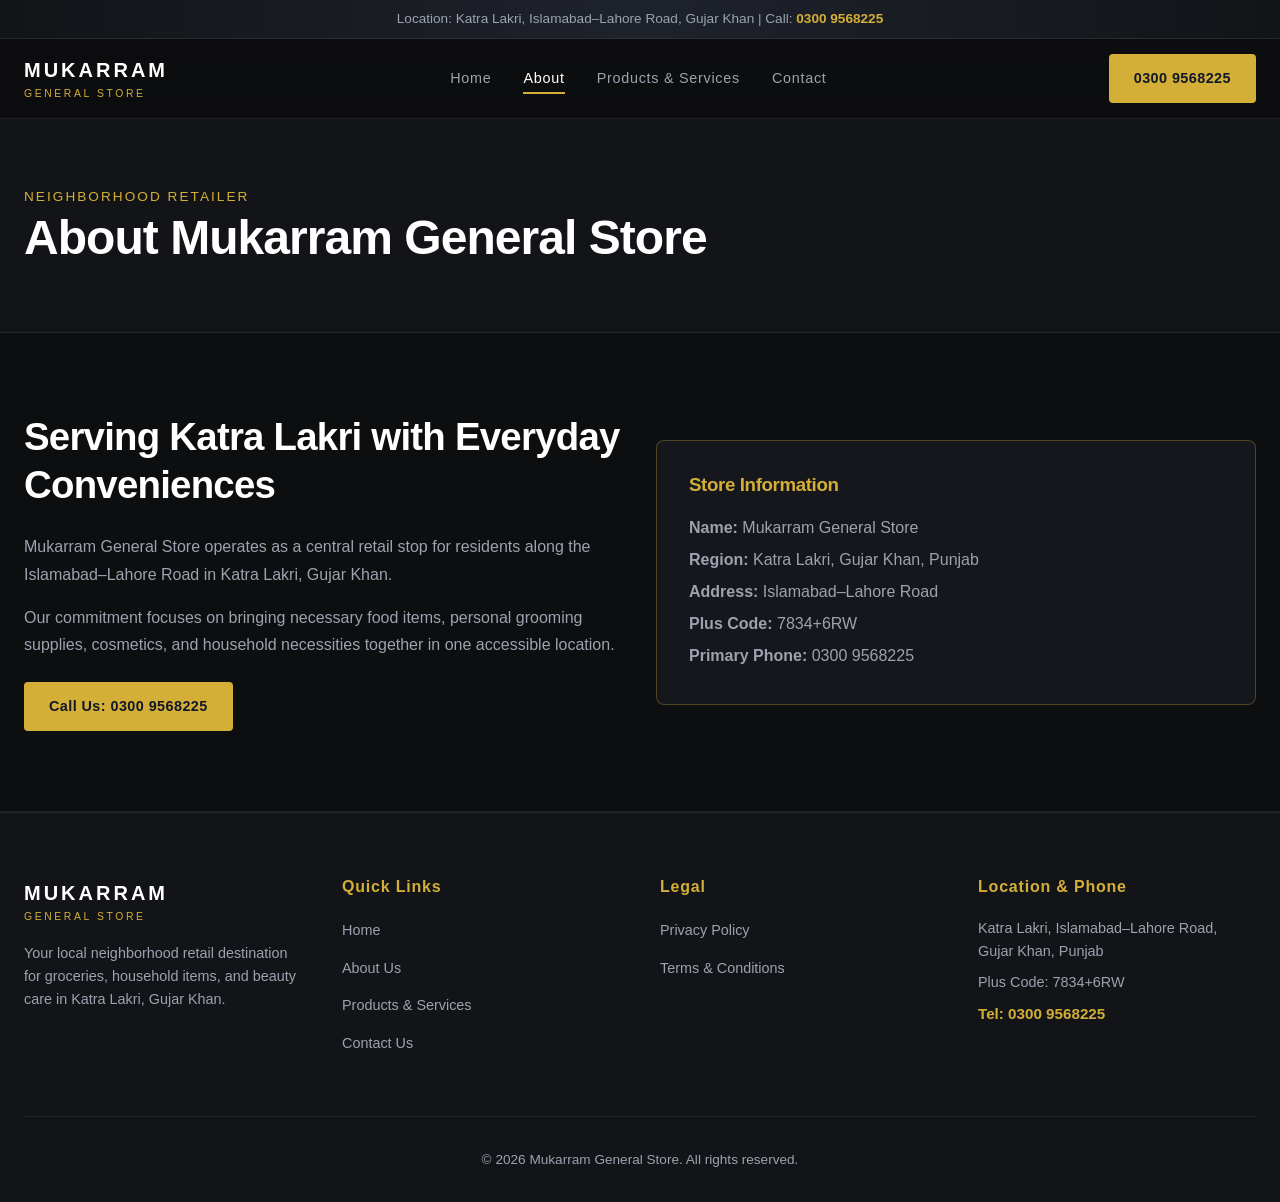
<file: about.html>
<!DOCTYPE html>
<html lang="en">
<head>
  <meta charset="UTF-8">
  <meta name="viewport" content="width=device-width, initial-scale=1.0">
  <title>About Us | Mukarram General Store</title>
  <meta name="description" content="Learn more about Mukarram General Store, located in Katra Lakri, Gujar Khan. Serving the local community with everyday pantry staples, household products, and cosmetics.">
  <meta name="robots" content="index, follow">
  <link rel="canonical" href="https://mukarramgeneralstore.com/about.html">
  <link rel="stylesheet" href="style.css">
</head>
<body>

  <a href="#main-content" class="skip-link">Skip to main content</a>

  <div class="top-bar">
    <div class="container">
      Location: Katra Lakri, Islamabad–Lahore Road, Gujar Khan | Call: <strong>0300 9568225</strong>
    </div>
  </div>

  <header class="header">
    <div class="container nav-wrapper">
      <a href="index.html" class="brand-logo">
        <span class="brand-main">Mukarram</span>
        <span class="brand-sub">General Store</span>
      </a>

      <nav aria-label="Main Navigation">
        <ul class="nav-menu">
          <li><a href="index.html" class="nav-link">Home</a></li>
          <li><a href="about.html" class="nav-link active">About</a></li>
          <li><a href="services.html" class="nav-link">Products & Services</a></li>
          <li><a href="contact.html" class="nav-link">Contact</a></li>
        </ul>
      </nav>

      <div class="header-cta">
        <a href="tel:+923009568225" class="btn btn-primary">0300 9568225</a>
      </div>

      <button class="mobile-toggle" id="mobile-toggle" aria-label="Toggle navigation menu" aria-expanded="false">
        <span class="hamburger-line"></span>
        <span class="hamburger-line"></span>
        <span class="hamburger-line"></span>
      </button>
    </div>
  </header>

  <div class="mobile-nav-overlay" id="mobile-nav-overlay" aria-hidden="true">
    <ul>
      <li><a href="index.html" class="nav-link">Home</a></li>
      <li><a href="about.html" class="nav-link active">About</a></li>
      <li><a href="services.html" class="nav-link">Products & Services</a></li>
      <li><a href="contact.html" class="nav-link">Contact</a></li>
    </ul>
    <a href="tel:+923009568225" class="btn btn-primary">Call 0300 9568225</a>
  </div>

  <main id="main-content">
    <section class="page-banner">
      <div class="container">
        <span class="section-subtitle">Neighborhood Retailer</span>
        <h1>About Mukarram General Store</h1>
      </div>
    </section>

    <section class="section">
      <div class="container">
        <div class="grid grid-2" style="align-items: center;">
          <div>
            <h2 class="section-title" style="margin-bottom: 1.5rem;">Serving Katra Lakri with Everyday Conveniences</h2>
            <p style="color: var(--text-muted); margin-bottom: 1rem; line-height: 1.7;">
              Mukarram General Store operates as a central retail stop for residents along the Islamabad–Lahore Road in Katra Lakri, Gujar Khan.
            </p>
            <p style="color: var(--text-muted); margin-bottom: 1.5rem; line-height: 1.7;">
              Our commitment focuses on bringing necessary food items, personal grooming supplies, cosmetics, and household necessities together in one accessible location.
            </p>
            <a href="tel:+923009568225" class="btn btn-primary">Call Us: 0300 9568225</a>
          </div>
          <div class="card" style="border-color: var(--border-gold);">
            <h3 style="color: var(--accent-gold); margin-bottom: 1rem;">Store Information</h3>
            <ul style="list-style: none; color: var(--text-muted); line-height: 2;">
              <li><strong>Name:</strong> Mukarram General Store</li>
              <li><strong>Region:</strong> Katra Lakri, Gujar Khan, Punjab</li>
              <li><strong>Address:</strong> Islamabad–Lahore Road</li>
              <li><strong>Plus Code:</strong> 7834+6RW</li>
              <li><strong>Primary Phone:</strong> 0300 9568225</li>
            </ul>
          </div>
        </div>
      </div>
    </section>
  </main>

  <footer class="footer">
    <div class="container">
      <div class="footer-grid">
        <div class="footer-brand">
          <a href="index.html" class="brand-logo">
            <span class="brand-main">Mukarram</span>
            <span class="brand-sub">General Store</span>
          </a>
          <p>Your local neighborhood retail destination for groceries, household items, and beauty care in Katra Lakri, Gujar Khan.</p>
        </div>

        <div>
          <h4 class="footer-heading">Quick Links</h4>
          <ul class="footer-links">
            <li><a href="index.html">Home</a></li>
            <li><a href="about.html">About Us</a></li>
            <li><a href="services.html">Products & Services</a></li>
            <li><a href="contact.html">Contact Us</a></li>
          </ul>
        </div>

        <div>
          <h4 class="footer-heading">Legal</h4>
          <ul class="footer-links">
            <li><a href="privacy-policy.html">Privacy Policy</a></li>
            <li><a href="terms.html">Terms & Conditions</a></li>
          </ul>
        </div>

        <div>
          <h4 class="footer-heading">Location & Phone</h4>
          <p style="color: var(--text-muted); font-size: 0.9rem; margin-bottom: 0.5rem;">Katra Lakri, Islamabad–Lahore Road, Gujar Khan, Punjab</p>
          <p style="color: var(--text-muted); font-size: 0.9rem; margin-bottom: 0.5rem;">Plus Code: 7834+6RW</p>
          <p style="color: var(--accent-gold); font-weight: 600; font-size: 0.95rem;">Tel: 0300 9568225</p>
        </div>
      </div>

      <div class="footer-bottom">
        <p>&copy; 2026 Mukarram General Store. All rights reserved.</p>
      </div>
    </div>
  </footer>

  <script src="main.js" defer></script>
</body>
</html>
</file>
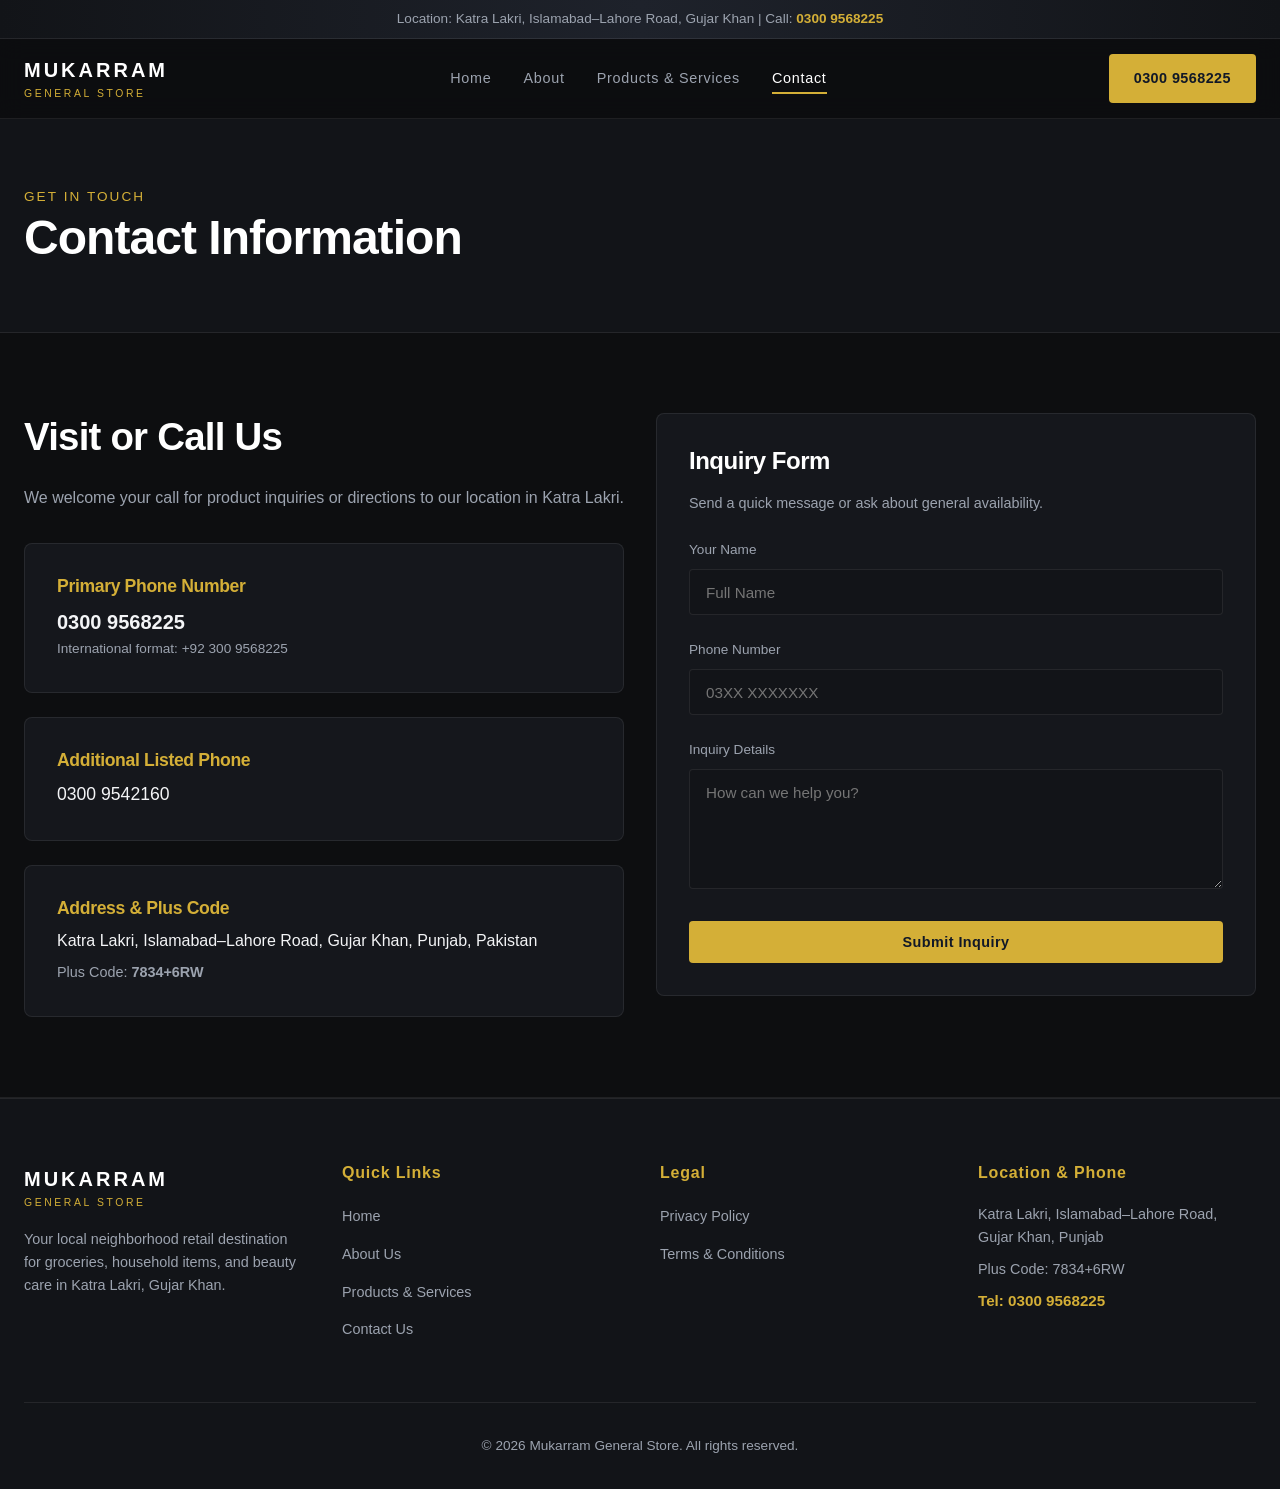
<file: contact.html>
<!DOCTYPE html>
<html lang="en">
<head>
  <meta charset="UTF-8">
  <meta name="viewport" content="width=device-width, initial-scale=1.0">
  <title>Contact Us | Mukarram General Store</title>
  <meta name="description" content="Contact Mukarram General Store in Katra Lakri, Gujar Khan. Call us at 0300 9568225 for inquiries regarding stock availability and location.">
  <meta name="robots" content="index, follow">
  <link rel="canonical" href="https://mukarramgeneralstore.com/contact.html">
  <link rel="stylesheet" href="style.css">
</head>
<body>

  <a href="#main-content" class="skip-link">Skip to main content</a>

  <div class="top-bar">
    <div class="container">
      Location: Katra Lakri, Islamabad–Lahore Road, Gujar Khan | Call: <strong>0300 9568225</strong>
    </div>
  </div>

  <header class="header">
    <div class="container nav-wrapper">
      <a href="index.html" class="brand-logo">
        <span class="brand-main">Mukarram</span>
        <span class="brand-sub">General Store</span>
      </a>

      <nav aria-label="Main Navigation">
        <ul class="nav-menu">
          <li><a href="index.html" class="nav-link">Home</a></li>
          <li><a href="about.html" class="nav-link">About</a></li>
          <li><a href="services.html" class="nav-link">Products & Services</a></li>
          <li><a href="contact.html" class="nav-link active">Contact</a></li>
        </ul>
      </nav>

      <div class="header-cta">
        <a href="tel:+923009568225" class="btn btn-primary">0300 9568225</a>
      </div>

      <button class="mobile-toggle" id="mobile-toggle" aria-label="Toggle navigation menu" aria-expanded="false">
        <span class="hamburger-line"></span>
        <span class="hamburger-line"></span>
        <span class="hamburger-line"></span>
      </button>
    </div>
  </header>

  <div class="mobile-nav-overlay" id="mobile-nav-overlay" aria-hidden="true">
    <ul>
      <li><a href="index.html" class="nav-link">Home</a></li>
      <li><a href="about.html" class="nav-link">About</a></li>
      <li><a href="services.html" class="nav-link">Products & Services</a></li>
      <li><a href="contact.html" class="nav-link active">Contact</a></li>
    </ul>
    <a href="tel:+923009568225" class="btn btn-primary">Call 0300 9568225</a>
  </div>

  <main id="main-content">
    <section class="page-banner">
      <div class="container">
        <span class="section-subtitle">Get In Touch</span>
        <h1>Contact Information</h1>
      </div>
    </section>

    <section class="section">
      <div class="container">
        <div class="grid grid-2">
          <div>
            <h2 class="section-title" style="margin-bottom: 1.5rem;">Visit or Call Us</h2>
            <p style="color: var(--text-muted); margin-bottom: 2rem;">
              We welcome your call for product inquiries or directions to our location in Katra Lakri.
            </p>

            <div class="card" style="margin-bottom: 1.5rem;">
              <h3 style="font-size: 1.1rem; color: var(--accent-gold); margin-bottom: 0.5rem;">Primary Phone Number</h3>
              <p style="font-size: 1.25rem; font-weight: bold;"><a href="tel:+923009568225">0300 9568225</a></p>
              <p style="color: var(--text-muted); font-size: 0.85rem;">International format: +92 300 9568225</p>
            </div>

            <div class="card" style="margin-bottom: 1.5rem;">
              <h3 style="font-size: 1.1rem; color: var(--accent-gold); margin-bottom: 0.5rem;">Additional Listed Phone</h3>
              <p style="font-size: 1.1rem;"><a href="tel:+923009542160">0300 9542160</a></p>
            </div>

            <div class="card">
              <h3 style="font-size: 1.1rem; color: var(--accent-gold); margin-bottom: 0.5rem;">Address & Plus Code</h3>
              <p>Katra Lakri, Islamabad–Lahore Road, Gujar Khan, Punjab, Pakistan</p>
              <p style="color: var(--text-muted); font-size: 0.9rem; margin-top: 0.5rem;">Plus Code: <strong>7834+6RW</strong></p>
            </div>
          </div>

          <div>
            <div class="card">
              <h2 style="font-size: 1.5rem; margin-bottom: 1rem;">Inquiry Form</h2>
              <p style="color: var(--text-muted); font-size: 0.9rem; margin-bottom: 1.5rem;">Send a quick message or ask about general availability.</p>
              
              <form id="contact-form">
                <div class="form-group">
                  <label for="name" class="form-label">Your Name</label>
                  <input type="text" id="name" class="form-control" placeholder="Full Name" required>
                </div>
                <div class="form-group">
                  <label for="phone" class="form-label">Phone Number</label>
                  <input type="tel" id="phone" class="form-control" placeholder="03XX XXXXXXX" required>
                </div>
                <div class="form-group">
                  <label for="message" class="form-label">Inquiry Details</label>
                  <textarea id="message" class="form-control" placeholder="How can we help you?" required></textarea>
                </div>
                <button type="submit" class="btn btn-primary" style="width: 100%;">Submit Inquiry</button>
              </form>

              <div id="form-notice" style="display: none;"></div>
            </div>
          </div>
        </div>
      </div>
    </section>
  </main>

  <footer class="footer">
    <div class="container">
      <div class="footer-grid">
        <div class="footer-brand">
          <a href="index.html" class="brand-logo">
            <span class="brand-main">Mukarram</span>
            <span class="brand-sub">General Store</span>
          </a>
          <p>Your local neighborhood retail destination for groceries, household items, and beauty care in Katra Lakri, Gujar Khan.</p>
        </div>

        <div>
          <h4 class="footer-heading">Quick Links</h4>
          <ul class="footer-links">
            <li><a href="index.html">Home</a></li>
            <li><a href="about.html">About Us</a></li>
            <li><a href="services.html">Products & Services</a></li>
            <li><a href="contact.html">Contact Us</a></li>
          </ul>
        </div>

        <div>
          <h4 class="footer-heading">Legal</h4>
          <ul class="footer-links">
            <li><a href="privacy-policy.html">Privacy Policy</a></li>
            <li><a href="terms.html">Terms & Conditions</a></li>
          </ul>
        </div>

        <div>
          <h4 class="footer-heading">Location & Phone</h4>
          <p style="color: var(--text-muted); font-size: 0.9rem; margin-bottom: 0.5rem;">Katra Lakri, Islamabad–Lahore Road, Gujar Khan, Punjab</p>
          <p style="color: var(--text-muted); font-size: 0.9rem; margin-bottom: 0.5rem;">Plus Code: 7834+6RW</p>
          <p style="color: var(--accent-gold); font-weight: 600; font-size: 0.95rem;">Tel: 0300 9568225</p>
        </div>
      </div>

      <div class="footer-bottom">
        <p>&copy; 2026 Mukarram General Store. All rights reserved.</p>
      </div>
    </div>
  </footer>

  <script src="main.js" defer></script>
</body>
</html>
</file>
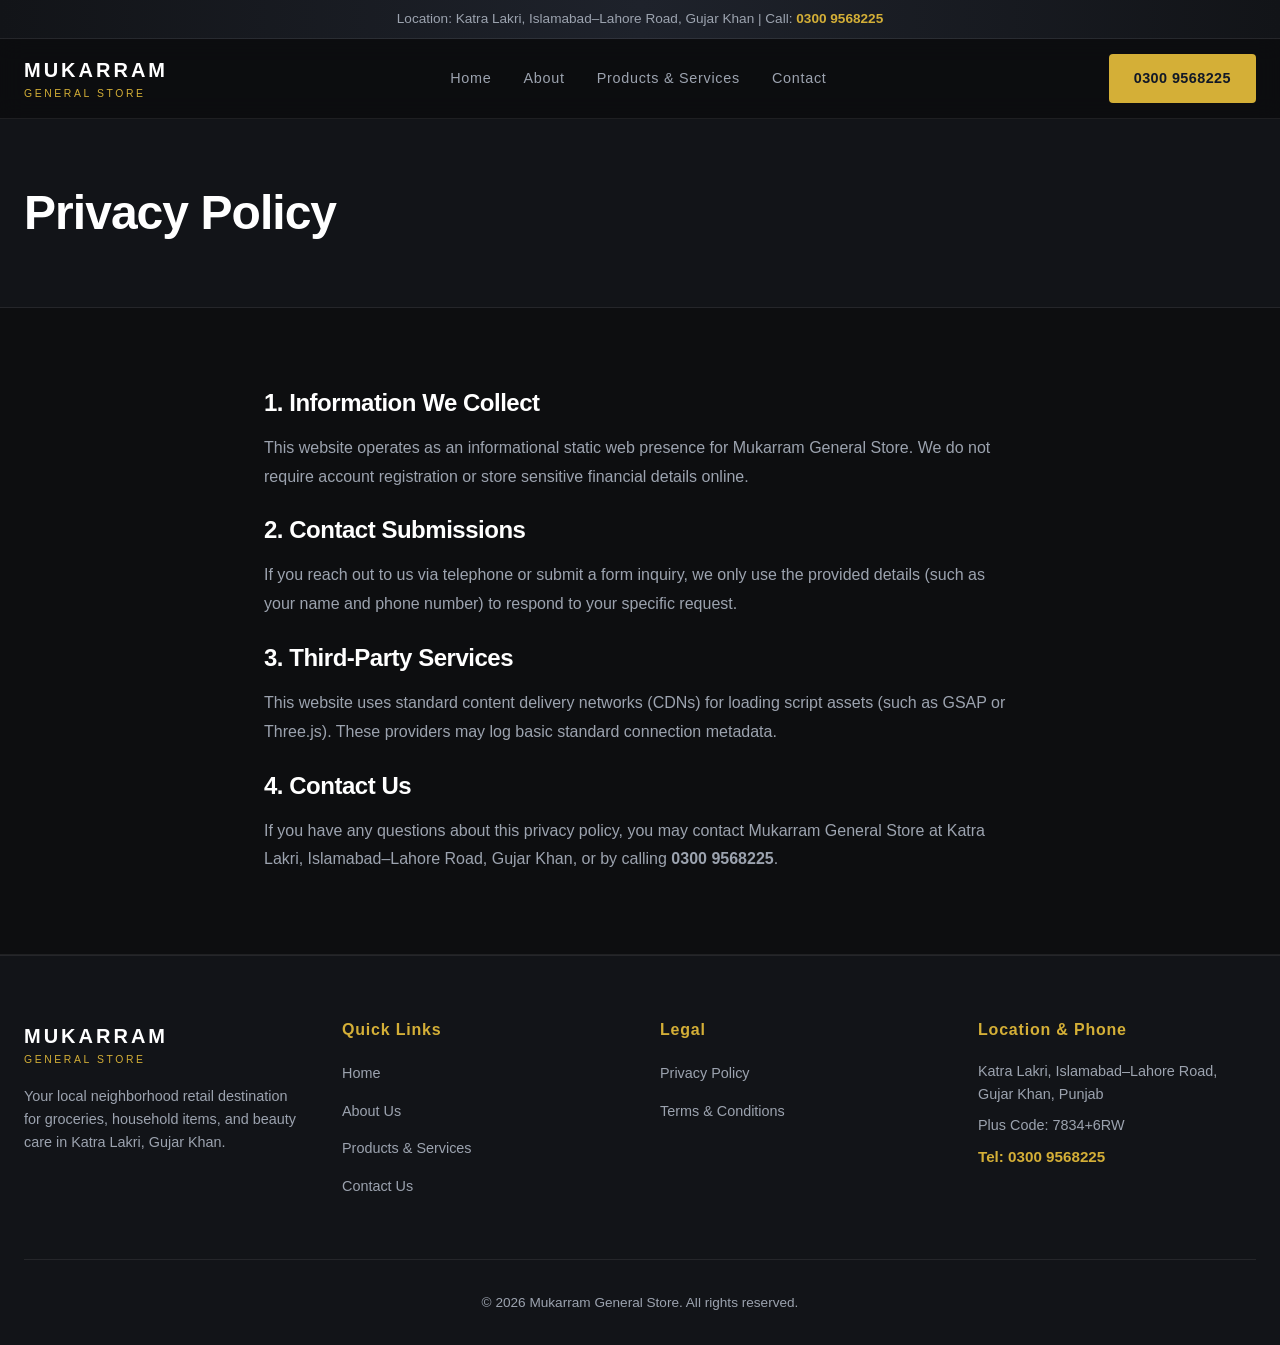
<file: privacy-policy.html>
<!DOCTYPE html>
<html lang="en">
<head>
  <meta charset="UTF-8">
  <meta name="viewport" content="width=device-width, initial-scale=1.0">
  <title>Privacy Policy | Mukarram General Store</title>
  <meta name="description" content="Privacy Policy for Mukarram General Store. Outlining information handling for website visitors.">
  <meta name="robots" content="index, follow">
  <link rel="canonical" href="https://mukarramgeneralstore.com/privacy-policy.html">
  <link rel="stylesheet" href="style.css">
</head>
<body>

  <a href="#main-content" class="skip-link">Skip to main content</a>

  <div class="top-bar">
    <div class="container">
      Location: Katra Lakri, Islamabad–Lahore Road, Gujar Khan | Call: <strong>0300 9568225</strong>
    </div>
  </div>

  <header class="header">
    <div class="container nav-wrapper">
      <a href="index.html" class="brand-logo">
        <span class="brand-main">Mukarram</span>
        <span class="brand-sub">General Store</span>
      </a>

      <nav aria-label="Main Navigation">
        <ul class="nav-menu">
          <li><a href="index.html" class="nav-link">Home</a></li>
          <li><a href="about.html" class="nav-link">About</a></li>
          <li><a href="services.html" class="nav-link">Products & Services</a></li>
          <li><a href="contact.html" class="nav-link">Contact</a></li>
        </ul>
      </nav>

      <div class="header-cta">
        <a href="tel:+923009568225" class="btn btn-primary">0300 9568225</a>
      </div>

      <button class="mobile-toggle" id="mobile-toggle" aria-label="Toggle navigation menu" aria-expanded="false">
        <span class="hamburger-line"></span>
        <span class="hamburger-line"></span>
        <span class="hamburger-line"></span>
      </button>
    </div>
  </header>

  <div class="mobile-nav-overlay" id="mobile-nav-overlay" aria-hidden="true">
    <ul>
      <li><a href="index.html" class="nav-link">Home</a></li>
      <li><a href="about.html" class="nav-link">About</a></li>
      <li><a href="services.html" class="nav-link">Products & Services</a></li>
      <li><a href="contact.html" class="nav-link">Contact</a></li>
    </ul>
    <a href="tel:+923009568225" class="btn btn-primary">Call 0300 9568225</a>
  </div>

  <main id="main-content">
    <section class="page-banner">
      <div class="container">
        <h1>Privacy Policy</h1>
      </div>
    </section>

    <section class="section">
      <div class="container" style="max-width: 800px; color: var(--text-muted); line-height: 1.8;">
        <h2 style="color: #ffffff; margin-bottom: 1rem;">1. Information We Collect</h2>
        <p style="margin-bottom: 1.5rem;">This website operates as an informational static web presence for Mukarram General Store. We do not require account registration or store sensitive financial details online.</p>

        <h2 style="color: #ffffff; margin-bottom: 1rem;">2. Contact Submissions</h2>
        <p style="margin-bottom: 1.5rem;">If you reach out to us via telephone or submit a form inquiry, we only use the provided details (such as your name and phone number) to respond to your specific request.</p>

        <h2 style="color: #ffffff; margin-bottom: 1rem;">3. Third-Party Services</h2>
        <p style="margin-bottom: 1.5rem;">This website uses standard content delivery networks (CDNs) for loading script assets (such as GSAP or Three.js). These providers may log basic standard connection metadata.</p>

        <h2 style="color: #ffffff; margin-bottom: 1rem;">4. Contact Us</h2>
        <p>If you have any questions about this privacy policy, you may contact Mukarram General Store at Katra Lakri, Islamabad–Lahore Road, Gujar Khan, or by calling <strong>0300 9568225</strong>.</p>
      </div>
    </section>
  </main>

  <footer class="footer">
    <div class="container">
      <div class="footer-grid">
        <div class="footer-brand">
          <a href="index.html" class="brand-logo">
            <span class="brand-main">Mukarram</span>
            <span class="brand-sub">General Store</span>
          </a>
          <p>Your local neighborhood retail destination for groceries, household items, and beauty care in Katra Lakri, Gujar Khan.</p>
        </div>

        <div>
          <h4 class="footer-heading">Quick Links</h4>
          <ul class="footer-links">
            <li><a href="index.html">Home</a></li>
            <li><a href="about.html">About Us</a></li>
            <li><a href="services.html">Products & Services</a></li>
            <li><a href="contact.html">Contact Us</a></li>
          </ul>
        </div>

        <div>
          <h4 class="footer-heading">Legal</h4>
          <ul class="footer-links">
            <li><a href="privacy-policy.html">Privacy Policy</a></li>
            <li><a href="terms.html">Terms & Conditions</a></li>
          </ul>
        </div>

        <div>
          <h4 class="footer-heading">Location & Phone</h4>
          <p style="color: var(--text-muted); font-size: 0.9rem; margin-bottom: 0.5rem;">Katra Lakri, Islamabad–Lahore Road, Gujar Khan, Punjab</p>
          <p style="color: var(--text-muted); font-size: 0.9rem; margin-bottom: 0.5rem;">Plus Code: 7834+6RW</p>
          <p style="color: var(--accent-gold); font-weight: 600; font-size: 0.95rem;">Tel: 0300 9568225</p>
        </div>
      </div>

      <div class="footer-bottom">
        <p>&copy; 2026 Mukarram General Store. All rights reserved.</p>
      </div>
    </div>
  </footer>

  <script src="main.js" defer></script>
</body>
</html>
</file>
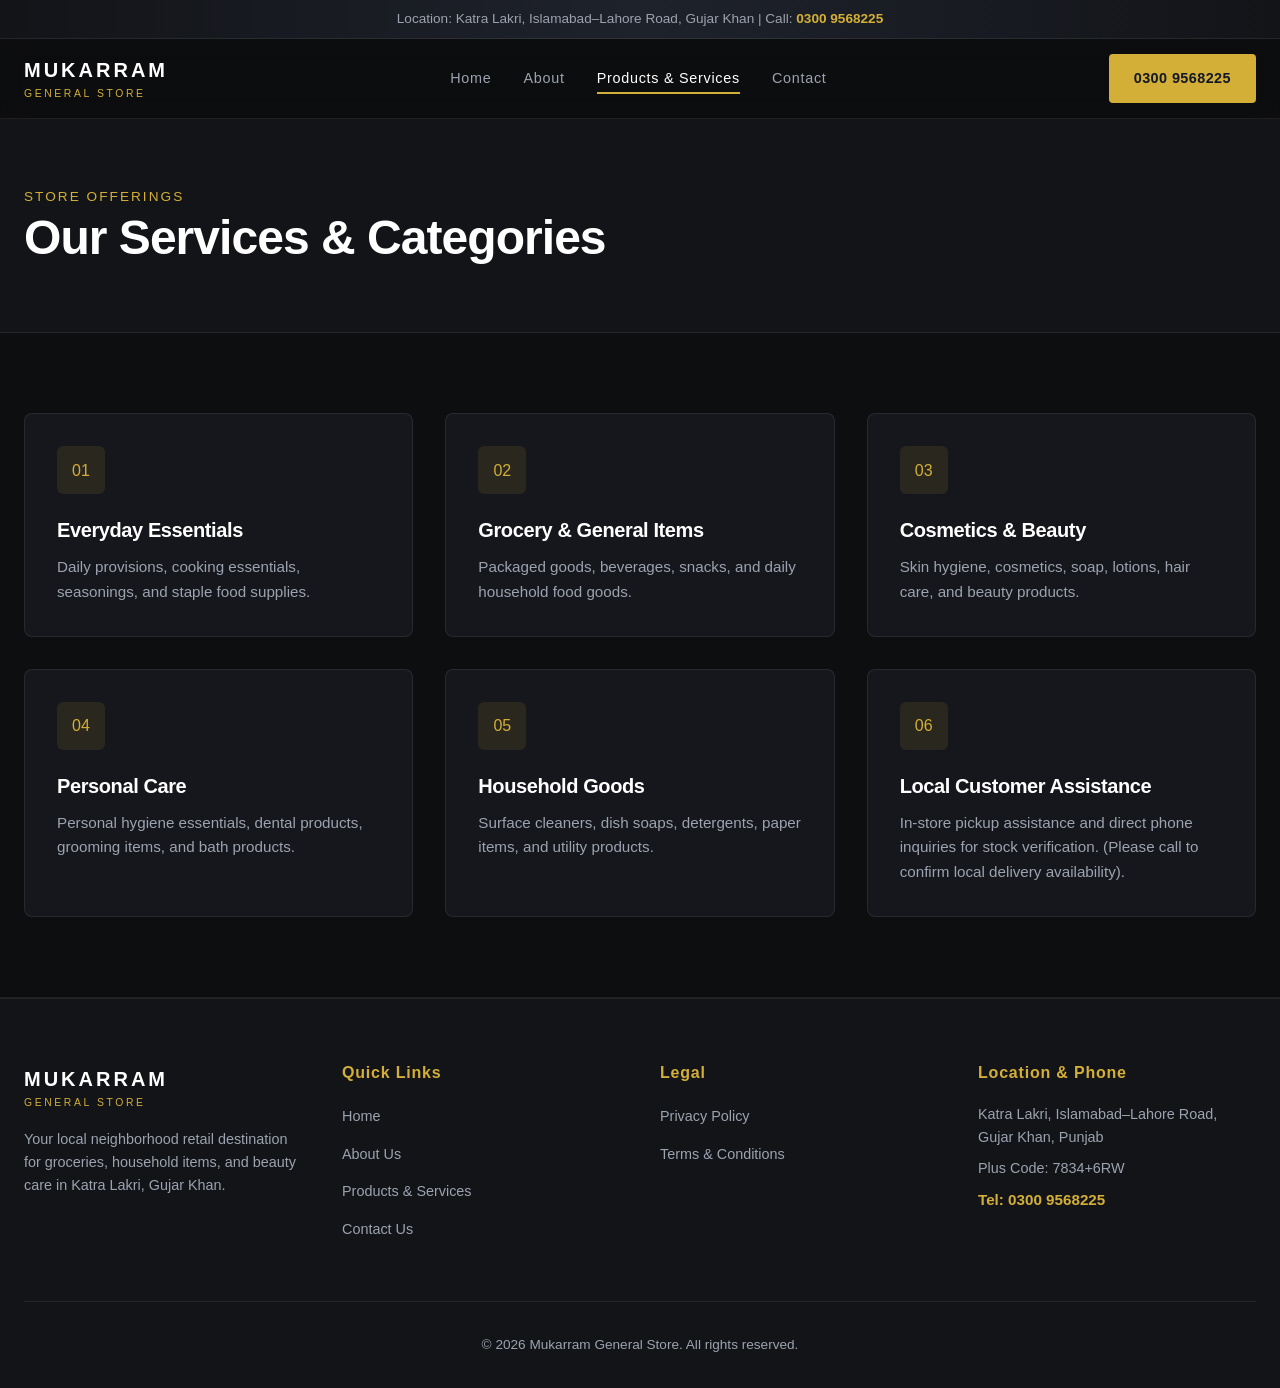
<file: services.html>
<!DOCTYPE html>
<html lang="en">
<head>
  <meta charset="UTF-8">
  <meta name="viewport" content="width=device-width, initial-scale=1.0">
  <title>Products & Services | Mukarram General Store</title>
  <meta name="description" content="Explore store product categories and offerings at Mukarram General Store in Katra Lakri, Gujar Khan. Groceries, personal care, cosmetics, and daily home items.">
  <meta name="robots" content="index, follow">
  <link rel="canonical" href="https://mukarramgeneralstore.com/services.html">
  <link rel="stylesheet" href="style.css">
</head>
<body>

  <a href="#main-content" class="skip-link">Skip to main content</a>

  <div class="top-bar">
    <div class="container">
      Location: Katra Lakri, Islamabad–Lahore Road, Gujar Khan | Call: <strong>0300 9568225</strong>
    </div>
  </div>

  <header class="header">
    <div class="container nav-wrapper">
      <a href="index.html" class="brand-logo">
        <span class="brand-main">Mukarram</span>
        <span class="brand-sub">General Store</span>
      </a>

      <nav aria-label="Main Navigation">
        <ul class="nav-menu">
          <li><a href="index.html" class="nav-link">Home</a></li>
          <li><a href="about.html" class="nav-link">About</a></li>
          <li><a href="services.html" class="nav-link active">Products & Services</a></li>
          <li><a href="contact.html" class="nav-link">Contact</a></li>
        </ul>
      </nav>

      <div class="header-cta">
        <a href="tel:+923009568225" class="btn btn-primary">0300 9568225</a>
      </div>

      <button class="mobile-toggle" id="mobile-toggle" aria-label="Toggle navigation menu" aria-expanded="false">
        <span class="hamburger-line"></span>
        <span class="hamburger-line"></span>
        <span class="hamburger-line"></span>
      </button>
    </div>
  </header>

  <div class="mobile-nav-overlay" id="mobile-nav-overlay" aria-hidden="true">
    <ul>
      <li><a href="index.html" class="nav-link">Home</a></li>
      <li><a href="about.html" class="nav-link">About</a></li>
      <li><a href="services.html" class="nav-link active">Products & Services</a></li>
      <li><a href="contact.html" class="nav-link">Contact</a></li>
    </ul>
    <a href="tel:+923009568225" class="btn btn-primary">Call 0300 9568225</a>
  </div>

  <main id="main-content">
    <section class="page-banner">
      <div class="container">
        <span class="section-subtitle">Store Offerings</span>
        <h1>Our Services & Categories</h1>
      </div>
    </section>

    <section class="section">
      <div class="container">
        <div class="grid grid-3">
          <div class="card">
            <div class="card-icon">01</div>
            <h3 class="card-title">Everyday Essentials</h3>
            <p class="card-desc">Daily provisions, cooking essentials, seasonings, and staple food supplies.</p>
          </div>

          <div class="card">
            <div class="card-icon">02</div>
            <h3 class="card-title">Grocery & General Items</h3>
            <p class="card-desc">Packaged goods, beverages, snacks, and daily household food goods.</p>
          </div>

          <div class="card">
            <div class="card-icon">03</div>
            <h3 class="card-title">Cosmetics & Beauty</h3>
            <p class="card-desc">Skin hygiene, cosmetics, soap, lotions, hair care, and beauty products.</p>
          </div>

          <div class="card">
            <div class="card-icon">04</div>
            <h3 class="card-title">Personal Care</h3>
            <p class="card-desc">Personal hygiene essentials, dental products, grooming items, and bath products.</p>
          </div>

          <div class="card">
            <div class="card-icon">05</div>
            <h3 class="card-title">Household Goods</h3>
            <p class="card-desc">Surface cleaners, dish soaps, detergents, paper items, and utility products.</p>
          </div>

          <div class="card">
            <div class="card-icon">06</div>
            <h3 class="card-title">Local Customer Assistance</h3>
            <p class="card-desc">In-store pickup assistance and direct phone inquiries for stock verification. (Please call to confirm local delivery availability).</p>
          </div>
        </div>
      </div>
    </section>
  </main>

  <footer class="footer">
    <div class="container">
      <div class="footer-grid">
        <div class="footer-brand">
          <a href="index.html" class="brand-logo">
            <span class="brand-main">Mukarram</span>
            <span class="brand-sub">General Store</span>
          </a>
          <p>Your local neighborhood retail destination for groceries, household items, and beauty care in Katra Lakri, Gujar Khan.</p>
        </div>

        <div>
          <h4 class="footer-heading">Quick Links</h4>
          <ul class="footer-links">
            <li><a href="index.html">Home</a></li>
            <li><a href="about.html">About Us</a></li>
            <li><a href="services.html">Products & Services</a></li>
            <li><a href="contact.html">Contact Us</a></li>
          </ul>
        </div>

        <div>
          <h4 class="footer-heading">Legal</h4>
          <ul class="footer-links">
            <li><a href="privacy-policy.html">Privacy Policy</a></li>
            <li><a href="terms.html">Terms & Conditions</a></li>
          </ul>
        </div>

        <div>
          <h4 class="footer-heading">Location & Phone</h4>
          <p style="color: var(--text-muted); font-size: 0.9rem; margin-bottom: 0.5rem;">Katra Lakri, Islamabad–Lahore Road, Gujar Khan, Punjab</p>
          <p style="color: var(--text-muted); font-size: 0.9rem; margin-bottom: 0.5rem;">Plus Code: 7834+6RW</p>
          <p style="color: var(--accent-gold); font-weight: 600; font-size: 0.95rem;">Tel: 0300 9568225</p>
        </div>
      </div>

      <div class="footer-bottom">
        <p>&copy; 2026 Mukarram General Store. All rights reserved.</p>
      </div>
    </div>
  </footer>

  <script src="main.js" defer></script>
</body>
</html>
</file>
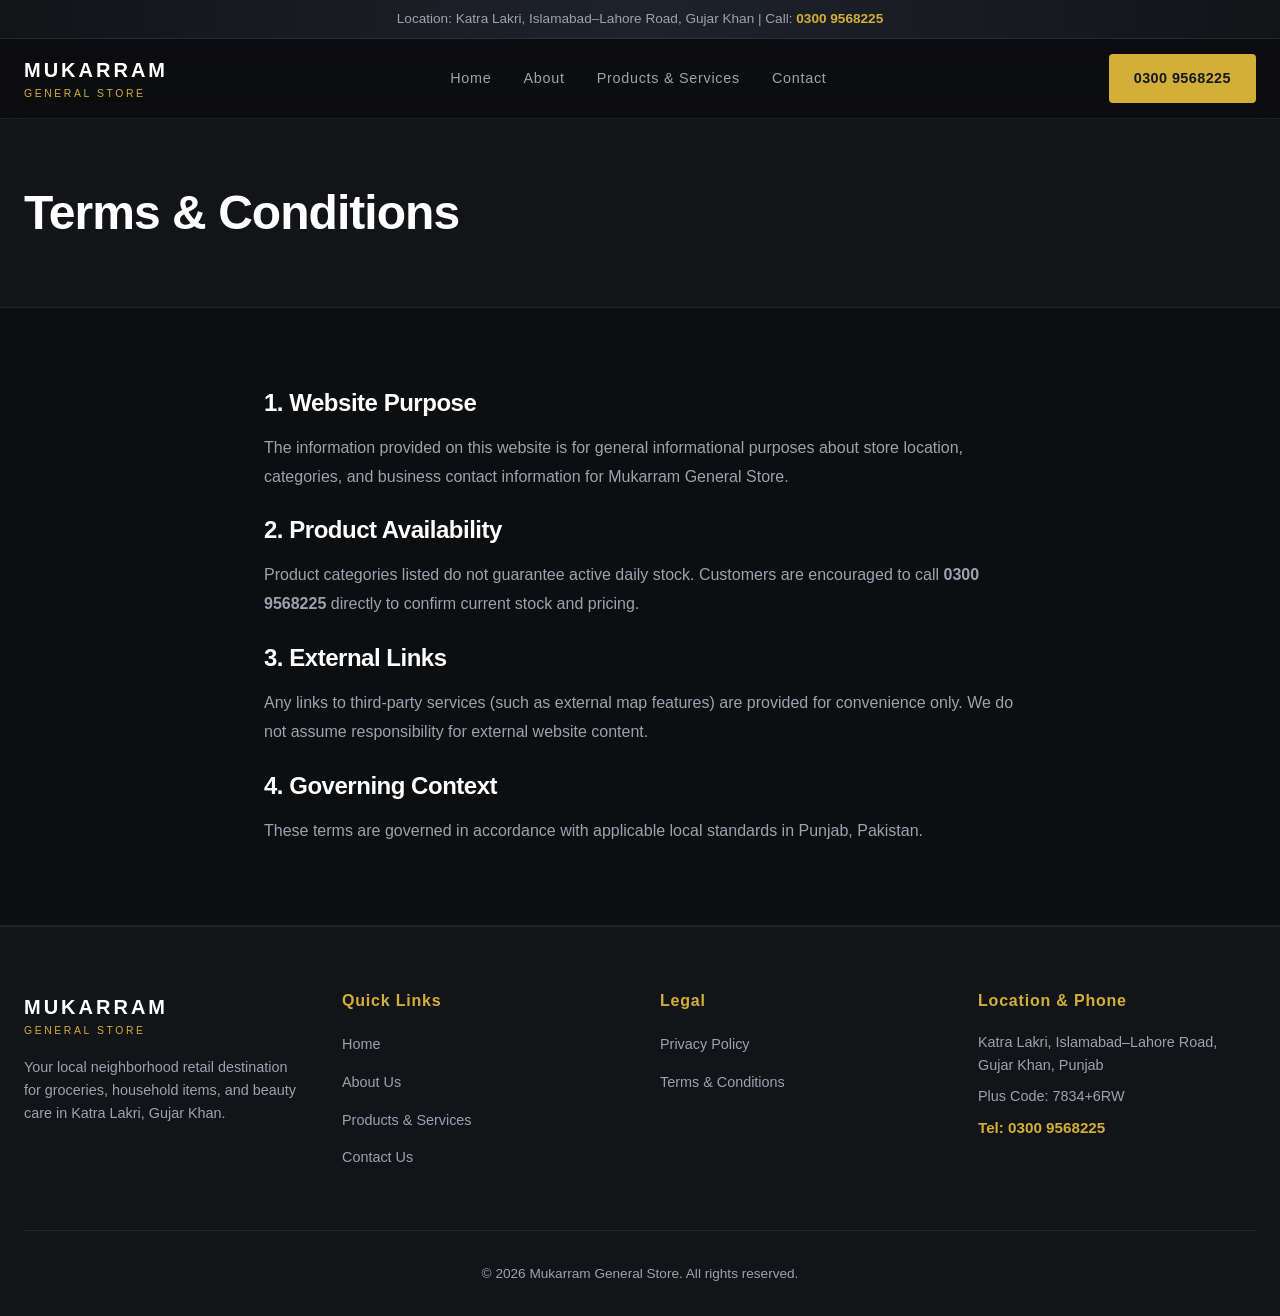
<file: terms.html>
<!DOCTYPE html>
<html lang="en">
<head>
  <meta charset="UTF-8">
  <meta name="viewport" content="width=device-width, initial-scale=1.0">
  <title>Terms & Conditions | Mukarram General Store</title>
  <meta name="description" content="Terms and conditions for using the website of Mukarram General Store in Katra Lakri, Gujar Khan.">
  <meta name="robots" content="index, follow">
  <link rel="canonical" href="https://mukarramgeneralstore.com/terms.html">
  <link rel="stylesheet" href="style.css">
</head>
<body>

  <a href="#main-content" class="skip-link">Skip to main content</a>

  <div class="top-bar">
    <div class="container">
      Location: Katra Lakri, Islamabad–Lahore Road, Gujar Khan | Call: <strong>0300 9568225</strong>
    </div>
  </div>

  <header class="header">
    <div class="container nav-wrapper">
      <a href="index.html" class="brand-logo">
        <span class="brand-main">Mukarram</span>
        <span class="brand-sub">General Store</span>
      </a>

      <nav aria-label="Main Navigation">
        <ul class="nav-menu">
          <li><a href="index.html" class="nav-link">Home</a></li>
          <li><a href="about.html" class="nav-link">About</a></li>
          <li><a href="services.html" class="nav-link">Products & Services</a></li>
          <li><a href="contact.html" class="nav-link">Contact</a></li>
        </ul>
      </nav>

      <div class="header-cta">
        <a href="tel:+923009568225" class="btn btn-primary">0300 9568225</a>
      </div>

      <button class="mobile-toggle" id="mobile-toggle" aria-label="Toggle navigation menu" aria-expanded="false">
        <span class="hamburger-line"></span>
        <span class="hamburger-line"></span>
        <span class="hamburger-line"></span>
      </button>
    </div>
  </header>

  <div class="mobile-nav-overlay" id="mobile-nav-overlay" aria-hidden="true">
    <ul>
      <li><a href="index.html" class="nav-link">Home</a></li>
      <li><a href="about.html" class="nav-link">About</a></li>
      <li><a href="services.html" class="nav-link">Products & Services</a></li>
      <li><a href="contact.html" class="nav-link">Contact</a></li>
    </ul>
    <a href="tel:+923009568225" class="btn btn-primary">Call 0300 9568225</a>
  </div>

  <main id="main-content">
    <section class="page-banner">
      <div class="container">
        <h1>Terms & Conditions</h1>
      </div>
    </section>

    <section class="section">
      <div class="container" style="max-width: 800px; color: var(--text-muted); line-height: 1.8;">
        <h2 style="color: #ffffff; margin-bottom: 1rem;">1. Website Purpose</h2>
        <p style="margin-bottom: 1.5rem;">The information provided on this website is for general informational purposes about store location, categories, and business contact information for Mukarram General Store.</p>

        <h2 style="color: #ffffff; margin-bottom: 1rem;">2. Product Availability</h2>
        <p style="margin-bottom: 1.5rem;">Product categories listed do not guarantee active daily stock. Customers are encouraged to call <strong>0300 9568225</strong> directly to confirm current stock and pricing.</p>

        <h2 style="color: #ffffff; margin-bottom: 1rem;">3. External Links</h2>
        <p style="margin-bottom: 1.5rem;">Any links to third-party services (such as external map features) are provided for convenience only. We do not assume responsibility for external website content.</p>

        <h2 style="color: #ffffff; margin-bottom: 1rem;">4. Governing Context</h2>
        <p>These terms are governed in accordance with applicable local standards in Punjab, Pakistan.</p>
      </div>
    </section>
  </main>

  <footer class="footer">
    <div class="container">
      <div class="footer-grid">
        <div class="footer-brand">
          <a href="index.html" class="brand-logo">
            <span class="brand-main">Mukarram</span>
            <span class="brand-sub">General Store</span>
          </a>
          <p>Your local neighborhood retail destination for groceries, household items, and beauty care in Katra Lakri, Gujar Khan.</p>
        </div>

        <div>
          <h4 class="footer-heading">Quick Links</h4>
          <ul class="footer-links">
            <li><a href="index.html">Home</a></li>
            <li><a href="about.html">About Us</a></li>
            <li><a href="services.html">Products & Services</a></li>
            <li><a href="contact.html">Contact Us</a></li>
          </ul>
        </div>

        <div>
          <h4 class="footer-heading">Legal</h4>
          <ul class="footer-links">
            <li><a href="privacy-policy.html">Privacy Policy</a></li>
            <li><a href="terms.html">Terms & Conditions</a></li>
          </ul>
        </div>

        <div>
          <h4 class="footer-heading">Location & Phone</h4>
          <p style="color: var(--text-muted); font-size: 0.9rem; margin-bottom: 0.5rem;">Katra Lakri, Islamabad–Lahore Road, Gujar Khan, Punjab</p>
          <p style="color: var(--text-muted); font-size: 0.9rem; margin-bottom: 0.5rem;">Plus Code: 7834+6RW</p>
          <p style="color: var(--accent-gold); font-weight: 600; font-size: 0.95rem;">Tel: 0300 9568225</p>
        </div>
      </div>

      <div class="footer-bottom">
        <p>&copy; 2026 Mukarram General Store. All rights reserved.</p>
      </div>
    </div>
  </footer>

  <script src="main.js" defer></script>
</body>
</html>
</file>
<file: style.css>
/* ==========================================================================
   MUKARRAM GENERAL STORE - LUXURY RETAIL DESIGN SYSTEM
   Color Palette: Deep Charcoal, Off-Black, Warm Metallic Gold/Silver Accents
   Typography: Inter / System Sans Fallbacks
   ========================================================================== */

:root {
  /* Color Palette */
  --bg-dark: #0d0e10;
  --bg-card: #15171c;
  --bg-card-hover: #1c1f26;
  --bg-surface: #121418;
  --border-subtle: rgba(255, 255, 255, 0.08);
  --border-gold: rgba(212, 175, 55, 0.3);
  
  --text-main: #f3f4f6;
  --text-muted: #9ca3af;
  --text-dark: #111827;
  
  --accent-gold: #d4af37;
  --accent-gold-hover: #b89628;
  --accent-silver: #e5e7eb;
  
  /* Typography */
  --font-sans: 'Inter', -apple-system, BlinkMacSystemFont, "Segoe UI", Roboto, Helvetica, Arial, sans-serif;
  
  /* Spacing */
  --site-max-width: 1280px;
  --nav-height: 80px;
  
  /* Transitions */
  --transition-fast: 0.2s ease;
  --transition-smooth: 0.3s cubic-bezier(0.16, 1, 0.3, 1);
}

/* Reset & Base Styles */
*, *::before, *::after {
  box-sizing: border-box;
  margin: 0;
  padding: 0;
}

html {
  scroll-behavior: smooth;
  font-family: var(--font-sans);
  background-color: var(--bg-dark);
  color: var(--text-main);
  line-height: 1.6;
  -webkit-font-smoothing: antialiased;
  overflow-x: hidden;
}

body {
  width: 100%;
  min-height: 100vh;
  display: flex;
  flex-direction: column;
  overflow-x: hidden;
  position: relative;
}

/* Typography Helpers */
h1, h2, h3, h4, h5, h6 {
  color: #ffffff;
  font-weight: 600;
  line-height: 1.25;
  letter-spacing: -0.02em;
}

a {
  color: inherit;
  text-decoration: none;
  transition: color var(--transition-fast);
}

img {
  max-width: 100%;
  height: auto;
  display: block;
  object-fit: cover;
}

/* Container */
.container {
  width: 100%;
  max-width: var(--site-max-width);
  margin: 0 auto;
  padding: 0 1.5rem;
}

/* Skip Link */
.skip-link {
  position: absolute;
  top: -100px;
  left: 1rem;
  background: var(--accent-gold);
  color: var(--text-dark);
  padding: 0.75rem 1.5rem;
  font-weight: 600;
  z-index: 10000;
  transition: top var(--transition-fast);
}

.skip-link:focus {
  top: 1rem;
}

/* Top Announcement Bar */
.top-bar {
  background: linear-gradient(90deg, #121418 0%, #1e222b 50%, #121418 100%);
  border-bottom: 1px solid var(--border-subtle);
  font-size: 0.85rem;
  padding: 0.5rem 0;
  text-align: center;
  color: var(--text-muted);
}

.top-bar strong {
  color: var(--accent-gold);
}

/* Header & Navigation */
.header {
  position: sticky;
  top: 0;
  width: 100%;
  height: var(--nav-height);
  background-color: rgba(13, 14, 16, 0.85);
  backdrop-filter: blur(12px);
  -webkit-backdrop-filter: blur(12px);
  border-bottom: 1px solid var(--border-subtle);
  z-index: 1000;
  display: flex;
  align-items: center;
}

.nav-wrapper {
  display: flex;
  align-items: center;
  justify-content: space-between;
  width: 100%;
}

.brand-logo {
  display: flex;
  flex-direction: column;
}

.brand-logo .brand-main {
  font-size: 1.25rem;
  font-weight: 800;
  letter-spacing: 0.15em;
  text-transform: uppercase;
  color: #ffffff;
}

.brand-logo .brand-sub {
  font-size: 0.65rem;
  letter-spacing: 0.25em;
  text-transform: uppercase;
  color: var(--accent-gold);
}

.nav-menu {
  display: flex;
  align-items: center;
  gap: 2rem;
  list-style: none;
}

.nav-link {
  font-size: 0.9rem;
  font-weight: 500;
  color: var(--text-muted);
  letter-spacing: 0.05em;
  position: relative;
  padding: 0.5rem 0;
}

.nav-link:hover, .nav-link.active {
  color: #ffffff;
}

.nav-link.active::after {
  content: '';
  position: absolute;
  bottom: 0;
  left: 0;
  width: 100%;
  height: 2px;
  background-color: var(--accent-gold);
}

/* CTA Buttons */
.btn {
  display: inline-flex;
  align-items: center;
  justify-content: center;
  padding: 0.75rem 1.5rem;
  border-radius: 4px;
  font-size: 0.9rem;
  font-weight: 600;
  letter-spacing: 0.03em;
  cursor: pointer;
  transition: all var(--transition-smooth);
  border: 1px solid transparent;
  gap: 0.5rem;
}

.btn-primary {
  background-color: var(--accent-gold);
  color: var(--text-dark);
}

.btn-primary:hover {
  background-color: var(--accent-gold-hover);
  transform: translateY(-2px);
  box-shadow: 0 4px 15px rgba(212, 175, 55, 0.2);
}

.btn-secondary {
  background-color: transparent;
  color: var(--text-main);
  border-color: var(--border-subtle);
}

.btn-secondary:hover {
  border-color: var(--accent-gold);
  color: var(--accent-gold);
  transform: translateY(-2px);
}

/* Mobile Hamburger Button */
.mobile-toggle {
  display: none;
  background: none;
  border: none;
  cursor: pointer;
  padding: 0.5rem;
  z-index: 1001;
}

.hamburger-line {
  display: block;
  width: 24px;
  height: 2px;
  background-color: #ffffff;
  margin: 5px 0;
  transition: all var(--transition-fast);
}

/* Mobile Nav Overlay */
.mobile-nav-overlay {
  display: none;
  position: fixed;
  top: 0;
  left: 0;
  width: 100vw;
  height: 100vh;
  background-color: rgba(13, 14, 16, 0.98);
  z-index: 999;
  flex-direction: column;
  justify-content: center;
  align-items: center;
  gap: 2rem;
  opacity: 0;
  pointer-events: none;
  transition: opacity var(--transition-smooth);
}

.mobile-nav-overlay.is-active {
  opacity: 1;
  pointer-events: auto;
}

.mobile-nav-overlay ul {
  list-style: none;
  text-align: center;
  display: flex;
  flex-direction: column;
  gap: 1.5rem;
}

.mobile-nav-overlay .nav-link {
  font-size: 1.5rem;
}

/* Hero Section */
.hero-section {
  position: relative;
  min-height: calc(100vh - var(--nav-height));
  display: flex;
  align-items: center;
  overflow: hidden;
  padding: 4rem 0;
  border-bottom: 1px solid var(--border-subtle);
}

.webgl-container {
  position: absolute;
  top: 0;
  left: 0;
  width: 100%;
  height: 100%;
  z-index: 1;
  opacity: 0.6;
}

.hero-content {
  position: relative;
  z-index: 2;
  max-width: 650px;
}

.hero-badge {
  display: inline-block;
  padding: 0.35rem 0.85rem;
  background: rgba(212, 175, 55, 0.1);
  border: 1px solid var(--border-gold);
  color: var(--accent-gold);
  font-size: 0.8rem;
  letter-spacing: 0.1em;
  text-transform: uppercase;
  border-radius: 50px;
  margin-bottom: 1.5rem;
}

.hero-title {
  font-size: clamp(2.5rem, 5vw, 4rem);
  font-weight: 800;
  margin-bottom: 1.25rem;
}

.hero-description {
  font-size: 1.1rem;
  color: var(--text-muted);
  margin-bottom: 2rem;
  line-height: 1.7;
}

.hero-actions {
  display: flex;
  gap: 1rem;
  flex-wrap: wrap;
}

/* Grid & Cards */
.section {
  padding: 5rem 0;
  border-bottom: 1px solid var(--border-subtle);
}

.section-header {
  margin-bottom: 3rem;
  text-align: center;
}

.section-subtitle {
  color: var(--accent-gold);
  font-size: 0.85rem;
  text-transform: uppercase;
  letter-spacing: 0.15em;
  margin-bottom: 0.5rem;
}

.section-title {
  font-size: clamp(1.75rem, 3vw, 2.5rem);
}

.grid {
  display: grid;
  gap: 2rem;
}

.grid-3 {
  grid-template-columns: repeat(auto-fit, minmax(300px, 1fr));
}

.grid-2 {
  grid-template-columns: repeat(auto-fit, minmax(380px, 1fr));
}

.card {
  background-color: var(--bg-card);
  border: 1px solid var(--border-subtle);
  border-radius: 8px;
  padding: 2rem;
  transition: all var(--transition-smooth);
}

.card:hover {
  background-color: var(--bg-card-hover);
  border-color: var(--border-gold);
  transform: translateY(-4px);
}

.card-icon {
  width: 48px;
  height: 48px;
  background: rgba(212, 175, 55, 0.1);
  border-radius: 6px;
  display: flex;
  align-items: center;
  justify-content: center;
  margin-bottom: 1.5rem;
  color: var(--accent-gold);
}

.card-title {
  font-size: 1.25rem;
  margin-bottom: 0.75rem;
}

.card-desc {
  color: var(--text-muted);
  font-size: 0.95rem;
  line-height: 1.6;
}

/* Product Showcase Cards */
.product-card {
  background-color: var(--bg-card);
  border: 1px solid var(--border-subtle);
  border-radius: 8px;
  overflow: hidden;
  display: flex;
  flex-direction: column;
}

.product-image-wrap {
  width: 100%;
  height: 220px;
  background-color: var(--bg-surface);
  position: relative;
  overflow: hidden;
}

.product-image-wrap img {
  width: 100%;
  height: 100%;
  object-fit: cover;
  transition: transform var(--transition-smooth);
}

.product-card:hover .product-image-wrap img {
  transform: scale(1.05);
}

.product-body {
  padding: 1.5rem;
  display: flex;
  flex-direction: column;
  flex-grow: 1;
}

.product-title {
  font-size: 1.15rem;
  margin-bottom: 0.5rem;
}

.product-desc {
  color: var(--text-muted);
  font-size: 0.875rem;
  margin-bottom: 1.5rem;
  flex-grow: 1;
}

/* Forms */
.form-group {
  margin-bottom: 1.5rem;
}

.form-label {
  display: block;
  font-size: 0.85rem;
  color: var(--text-muted);
  margin-bottom: 0.5rem;
}

.form-control {
  width: 100%;
  padding: 0.85rem 1rem;
  background-color: var(--bg-surface);
  border: 1px solid var(--border-subtle);
  border-radius: 4px;
  color: var(--text-main);
  font-family: inherit;
  font-size: 0.95rem;
  transition: border-color var(--transition-fast);
}

.form-control:focus {
  outline: none;
  border-color: var(--accent-gold);
}

textarea.form-control {
  resize: vertical;
  min-height: 120px;
}

/* Footer */
.footer {
  background-color: var(--bg-surface);
  border-top: 1px solid var(--border-subtle);
  padding: 4rem 0 2rem 0;
  margin-top: auto;
}

.footer-grid {
  display: grid;
  grid-template-columns: repeat(auto-fit, minmax(220px, 1fr));
  gap: 2.5rem;
  margin-bottom: 3rem;
}

.footer-brand p {
  color: var(--text-muted);
  font-size: 0.9rem;
  margin-top: 1rem;
}

.footer-heading {
  font-size: 1rem;
  margin-bottom: 1.25rem;
  color: var(--accent-gold);
  letter-spacing: 0.05em;
}

.footer-links {
  list-style: none;
}

.footer-links li {
  margin-bottom: 0.75rem;
}

.footer-links a {
  color: var(--text-muted);
  font-size: 0.9rem;
}

.footer-links a:hover {
  color: #ffffff;
}

.footer-bottom {
  border-top: 1px solid var(--border-subtle);
  padding-top: 2rem;
  text-align: center;
  color: var(--text-muted);
  font-size: 0.85rem;
}

/* Page Banner */
.page-banner {
  padding: 4rem 0;
  background-color: var(--bg-surface);
  border-bottom: 1px solid var(--border-subtle);
}

.page-banner h1 {
  font-size: clamp(2rem, 4vw, 3rem);
}

/* Media Queries */
@media (max-width: 900px) {
  .nav-menu, .header-cta {
    display: none;
  }
  .mobile-toggle {
    display: block;
  }
  .mobile-nav-overlay {
    display: flex;
  }
}

@media (max-width: 480px) {
  .hero-actions {
    flex-direction: column;
    width: 100%;
  }
  .btn {
    width: 100%;
  }
}

/* Prefers Reduced Motion */
@media (prefers-reduced-motion: reduce) {
  *, *::before, *::after {
    animation-duration: 0.01ms !important;
    animation-iteration-count: 1 !important;
    transition-duration: 0.01ms !important;
    scroll-behavior: auto !important;
  }
  .webgl-container {
    display: none;
  }
}
</file>
